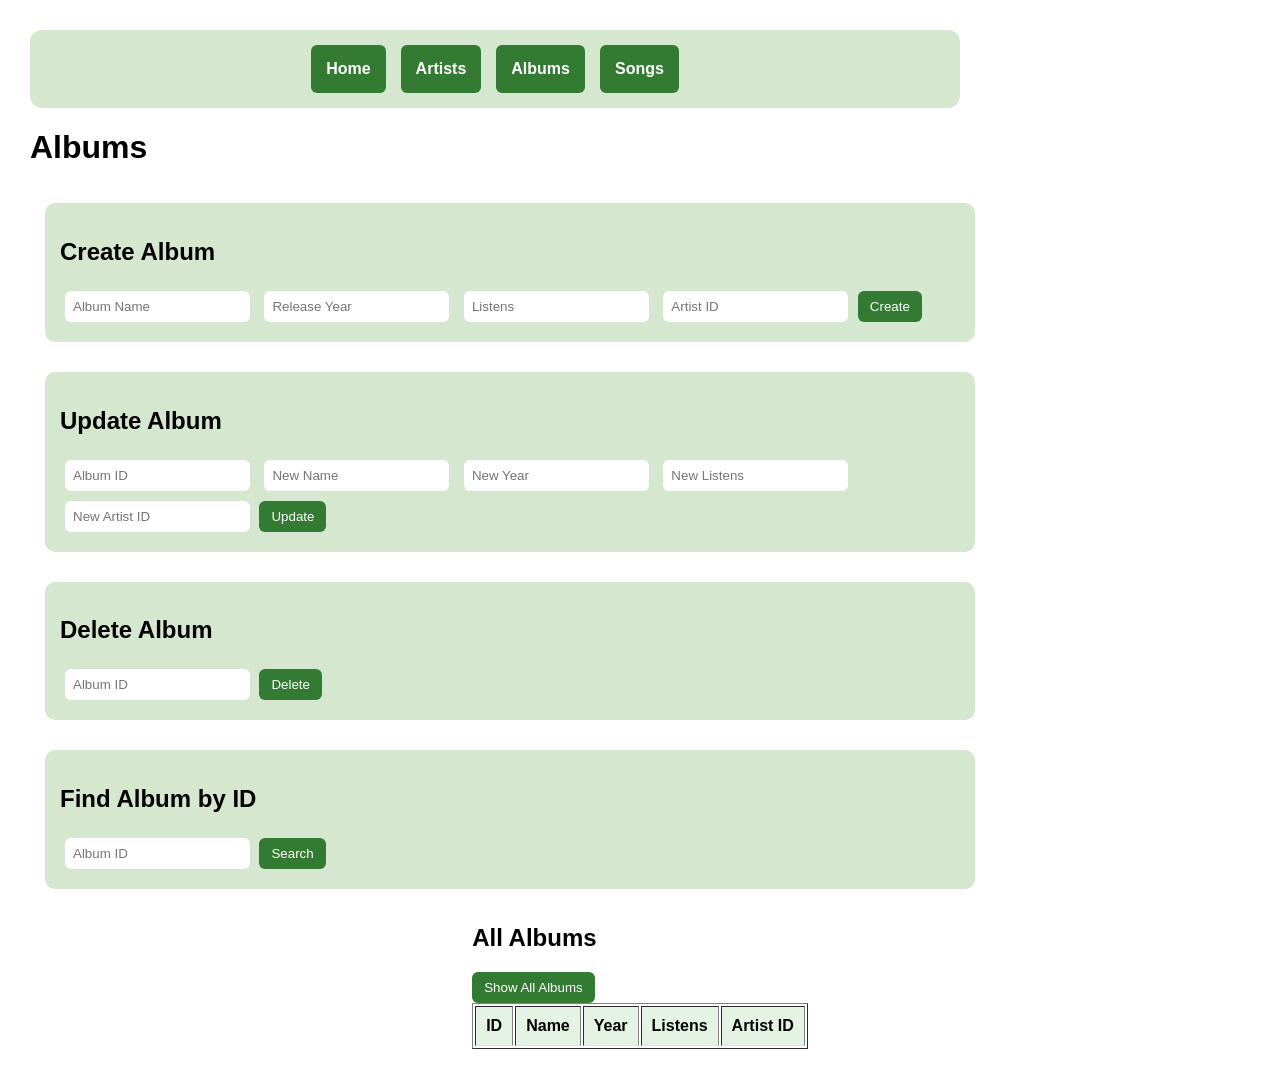
<file: frontend/albums.html>
<!DOCTYPE html>
<html>
<head>
    <title>Albums</title>
    <link rel="stylesheet" href="style.css">
</head>
<header>
    <nav>
    <a class="navbox" href="index.html">Home</a>
    <a class="navbox" href="artists.html">Artists</a>
    <a class="navbox" href="albums.html">Albums</a>
    <a class="navbox" href="songs.html">Songs</a>
    </nav>
</header>

<body>
    <h1>Albums</h1>

    <!--CREATE ALBUM-->
    <section class="card">
        <h2>Create Album</h2>
        <form onsubmit="event.preventDefault(); createAlbum();">
            <input id="createName" placeholder="Album Name">
            <input id="createYear" placeholder="Release Year">
            <input id="createListens" placeholder="Listens">
            <input id="createArtistId" placeholder="Artist ID">
            <button type="submit">Create</button>
        </form>
    </section>

    <!--UPDATE ALBUM-->
    <section class="card">
        <h2>Update Album</h2>
        <form onsubmit="event.preventDefault(); updateAlbum();">
            <input id="updateId" placeholder="Album ID">
            <input id="updateName" placeholder="New Name">
            <input id="updateYear" placeholder="New Year">
            <input id="updateListens" placeholder="New Listens">
            <input id="updateArtistId" placeholder="New Artist ID">
            <button type="submit">Update</button>
        </form>
    </section>

    <!--DELETE ALBUM-->
    <section class="card">
        <h2>Delete Album</h2>
        <form onsubmit="event.preventDefault(); deleteAlbum();">
            <input id="deleteId" placeholder="Album ID">
            <button type="submit">Delete</button>
        </form>
    </section>

    <!--GET ALBUM BY ID-->
    <section class="card">
        <h2>Find Album by ID</h2>
        <form onsubmit="event.preventDefault(); getAlbumById();">
            <input id="searchAlbumId" placeholder="Album ID">
            <button type="submit">Search</button>
        </form>
        <div id="singleAlbumResult"></div>
    </section> 

    <!--GET ALL ALBUMS-->
    <section>
        <h2>All Albums</h2>
        <button onclick="loadAlbums()">Show All Albums</button>
        <table border="1">
            <thead>
                <tr>
                    <th>ID</th>
                    <th>Name</th>
                    <th>Year</th>
                    <th>Listens</th>
                    <th>Artist ID</th>
                </tr>
            </thead>
            <tbody id="albumsTable"></tbody>
        </table>
    </section>

    <script src="app.js"></script>
</body>
</html>
</file>
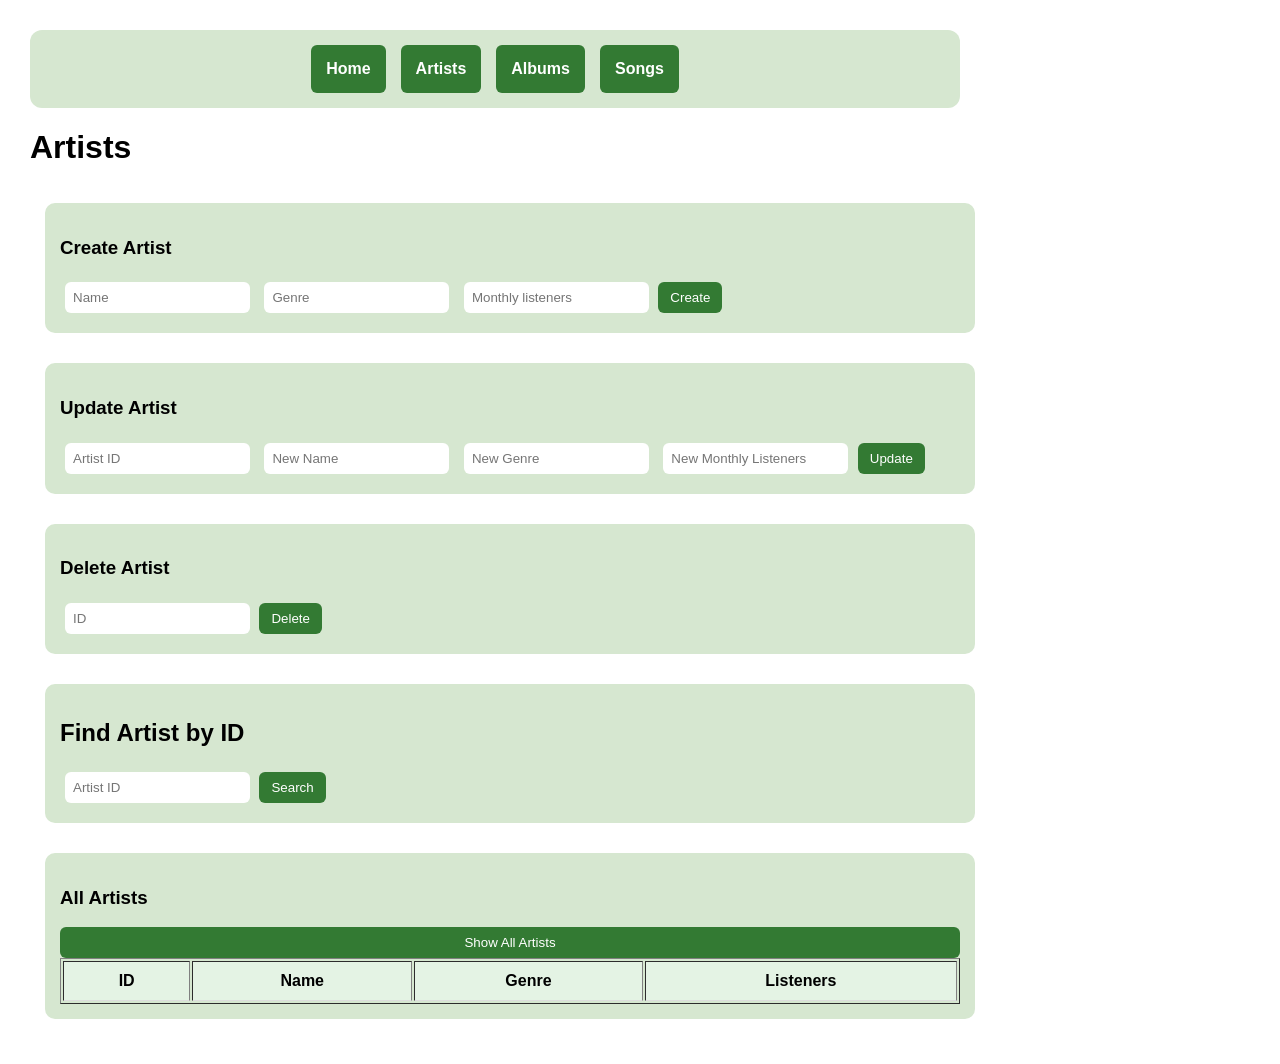
<file: frontend/artists.html>
<!DOCTYPE html>
<html>
<head>
    
    <link rel="stylesheet" href="style.css">
</head>
<header>
    <nav>
    <a class="navbox" href="index.html">Home</a>
    <a class="navbox" href="artists.html">Artists</a>
    <a class="navbox" href="albums.html">Albums</a>
    <a class="navbox" href="songs.html">Songs</a>
    </nav>
</header>
<body>
    <h1>Artists</h1>

    <!-- CREATE ARTIST -->
    <section class="card">
        <h3>Create Artist</h3>
        <form onsubmit="event.preventDefault(); createArtist();">
            <input id="createName" placeholder="Name">
            <input id="createGenre" placeholder="Genre">
            <input id="createListeners" placeholder="Monthly listeners">
            <button type="submit">Create</button>
        </form>
    </section>

    <!-- UPDATE ARTIST -->
    <section class="card">
        <h3>Update Artist</h3>
        <form onsubmit="event.preventDefault(); updateArtist();">
            <input id="updateId" placeholder="Artist ID">
            <input id="updateName" placeholder="New Name">
            <input id="updateGenre" placeholder="New Genre">
            <input id="updateListeners" placeholder="New Monthly Listeners">
            <button type="submit">Update</button>
        </form>
    </section>

    <!-- DELETE ARTIST -->
    <section class="card">
        <h3>Delete Artist</h3>
        <form onsubmit="event.preventDefault(); deleteArtist();">
            <input id="deleteId" placeholder="ID">
            <button onclick="deleteArtist()">Delete</button>
        </form>
    </section>

    <!--GET ARTIST BY ID-->
    <section class="card">
        <h2>Find Artist by ID</h2>
        <form onsubmit="event.preventDefault(); getArtistById();">
            <input id="searchId" placeholder="Artist ID">
            <button type="submit">Search</button>
        </form>
        <div id="singleArtistResult"></div>
    </section>

    <!-- GET ALL ARTISTS -->
    <section class="card">
        <h3>All Artists</h3>
        <button onclick="loadArtists()">Show All Artists</button>
        <table border="1">
            <thead>
                <tr>
                    <th>ID</th><th>Name</th>
                    <th>Genre</th>
                    <th>Listeners</th>
                </tr>
            </thead>
            <tbody id="artistsTable"></tbody>
        </table>
    </section>

    <script src="app.js"></script>
</body>
</html>
</file>
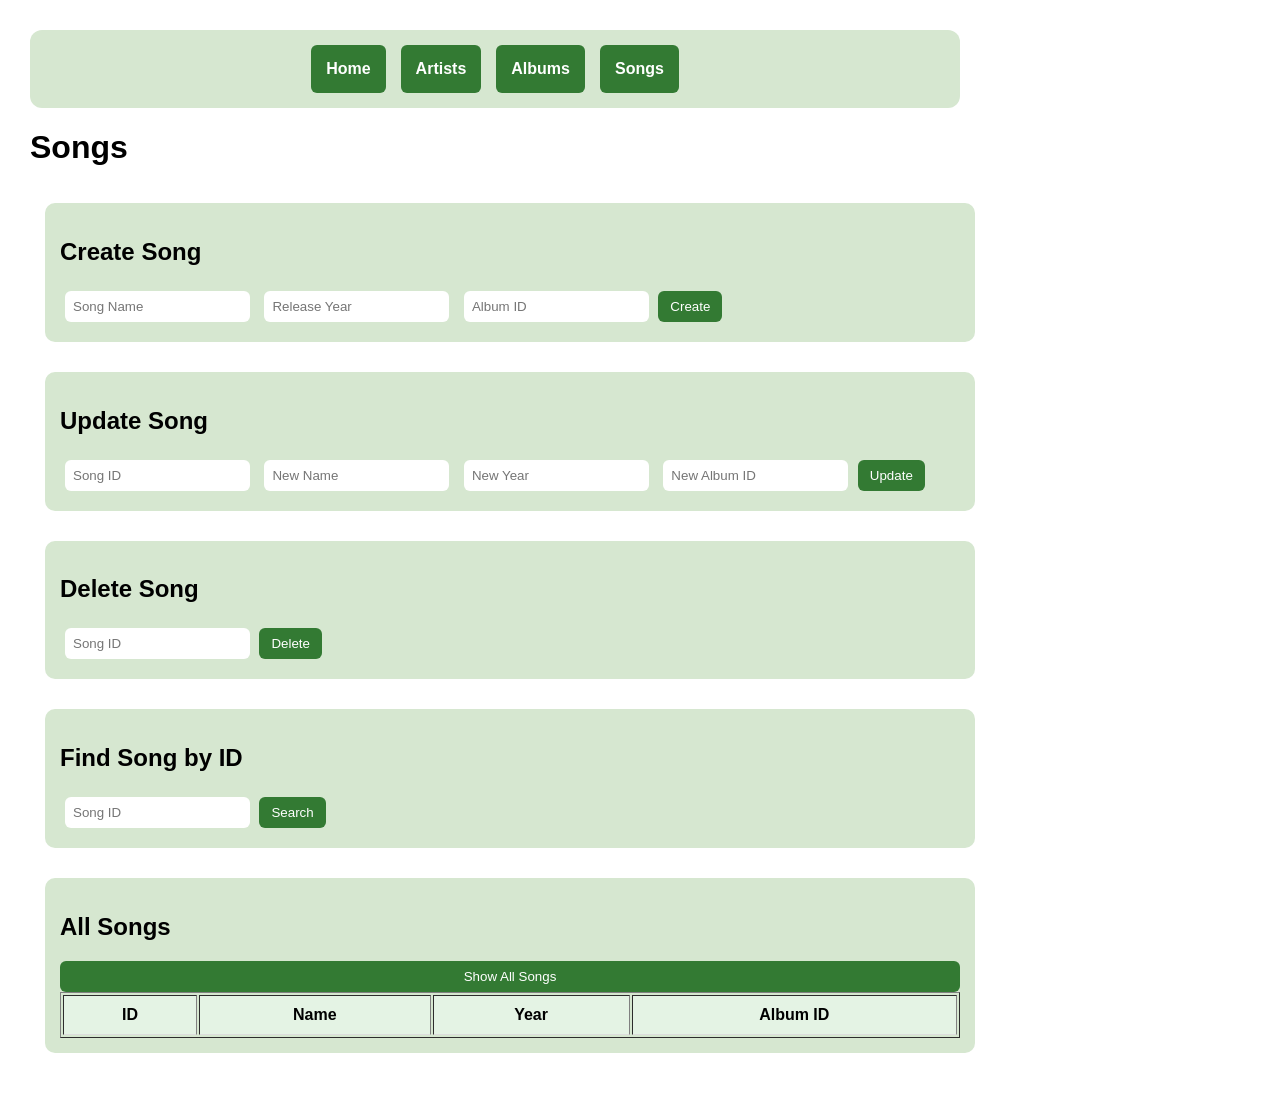
<file: frontend/songs.html>
<!DOCTYPE html>
<html>
<head>
    
    <link rel="stylesheet" href="style.css">
</head>
<header>
    <nav>
    <a class="navbox" href="index.html">Home</a>
    <a class="navbox" href="artists.html">Artists</a>
    <a class="navbox" href="albums.html">Albums</a>
    <a class="navbox" href="songs.html">Songs</a>
    </nav>
</header>
<body>
    <h1>Songs</h1>

    <!--CREATE SONG-->
    <section class="card">
        <h2>Create Song</h2>
        <form onsubmit="event.preventDefault(); createSong();">
            <input id="createName" placeholder="Song Name">
            <input id="createYear" placeholder="Release Year">
            <input id="createAlbumId" placeholder="Album ID">
            <button type="submit">Create</button>
        </form>
    </section>

    <!--UPDATE SONG-->
    <section class="card">
        <h2>Update Song</h2>
        <!--preventDefault() -> use backend code, not default-->
        <form onsubmit="event.preventDefault(); updateSong()">
            <input id="updateId" placeholder="Song ID">
            <input id="updateName" placeholder="New Name">
            <input id="updateYear" placeholder="New Year">
            <input id="updateAlbumId" placeholder="New Album ID">
            <button type="submit">Update</button>
        </form>
    </section>

    <!--DELETE SONG-->
    <section class="card">
        <h2>Delete Song</h2>
        <form onsubmit="event.preventDefault(); deleteSong();">
            <input id="deleteId" placeholder="Song ID">
            <button type="submit">Delete</button>
        </form>
    </section>

    <!--GET SONG BY ID-->
    <section class="card">
        <h2>Find Song by ID</h2>
        <form onsubmit="event.preventDefault(); getSongById();">
            <input id="searchSongId" placeholder="Song ID">
            <button type="submit">Search</button>
        </form>
        <div id="singleSongResult"></div>
    </section>

    <!--GET ALL SONGS-->
    <section class="card">
        <h2>All Songs</h2>
        <button onclick="loadSongs()">Show All Songs</button>
        <table border="1">
            <thead>
                <tr>
                    <th>ID</th>
                    <th>Name</th>
                    <th>Year</th>
                    <th>Album ID</th>
                </tr>
            </thead>
            <tbody id="songsTable"></tbody>
        </table>
    </section>

    <script src="app.js"></script>
</body>
</html>
</file>
<file: frontend/style.css>
body 
{
    font-family: Arial, sans-serif;
    padding: 20px;
    margin: 10px;
    background: white;
    display: flex;
    flex-direction: column;
}

nav
{
    display: flex;
    gap: 15px;
    padding: 15px;
    max-width: 900px;
    border-radius: 12px;
    background: rgb(214, 231, 208);
    justify-content: center;
}

nav a
{
    color: white;
    text-decoration: none;
    font-weight: bold;
    padding: 8px 12px;
    border-radius: 6px;
    align-items: center;
}

nav a:hover
{
    color: rgb(137, 255, 137);
    text-decoration: none;
}

.navbox
{
    display: flex;
    justify-content: center;
    gap: 20px;
    padding: 15px;
    background: rgba(51, 122, 51);
}

.navbox:hover
{
    background: rgb(30, 70, 30);
}

.nav-grid
{
    display: flex;
    gap: 20px;
    justify-content: center;
    margin-top: 50px;
}

.nav-card
{
    background: white;
    padding: 25px;
    border-radius: 12px;
    text-decoration: none;
    color: black;
    font-size: 20px;
    font-weight: bold;
    width: 150px;
    text-align: center;
    box-shadow: 0 2px 10px black;
}

.card
{
    background: rgb(214, 231, 208);
    padding: 15px;
    margin: 15px;
    border-radius: 10px;
    box-shadow: 0 2px 8px rgba(0,0,0,0);
    display: flex;
    flex-direction: column;
}

section
{
    max-width: 900px;
    margin: auto;
}

input
{
    padding: 8px;
    margin: 5px;
    border: 1px black;
    border-radius: 6px;
}

button
{
    padding: 8px 12px;
    border: none;
    background: rgb(51, 122, 51);
    color: white;
    border-radius: 6px;
    cursor: pointer;
}

button:hover
{
    background: rgb(30, 70, 30);
}


th, td 
{
    padding: 10px;
    border-bottom: 1px solid #ddd;
}

td
{
    background: rgb(255, 255, 255);
}

th 
{
    background: rgb(228, 243, 228);
}
</file>
